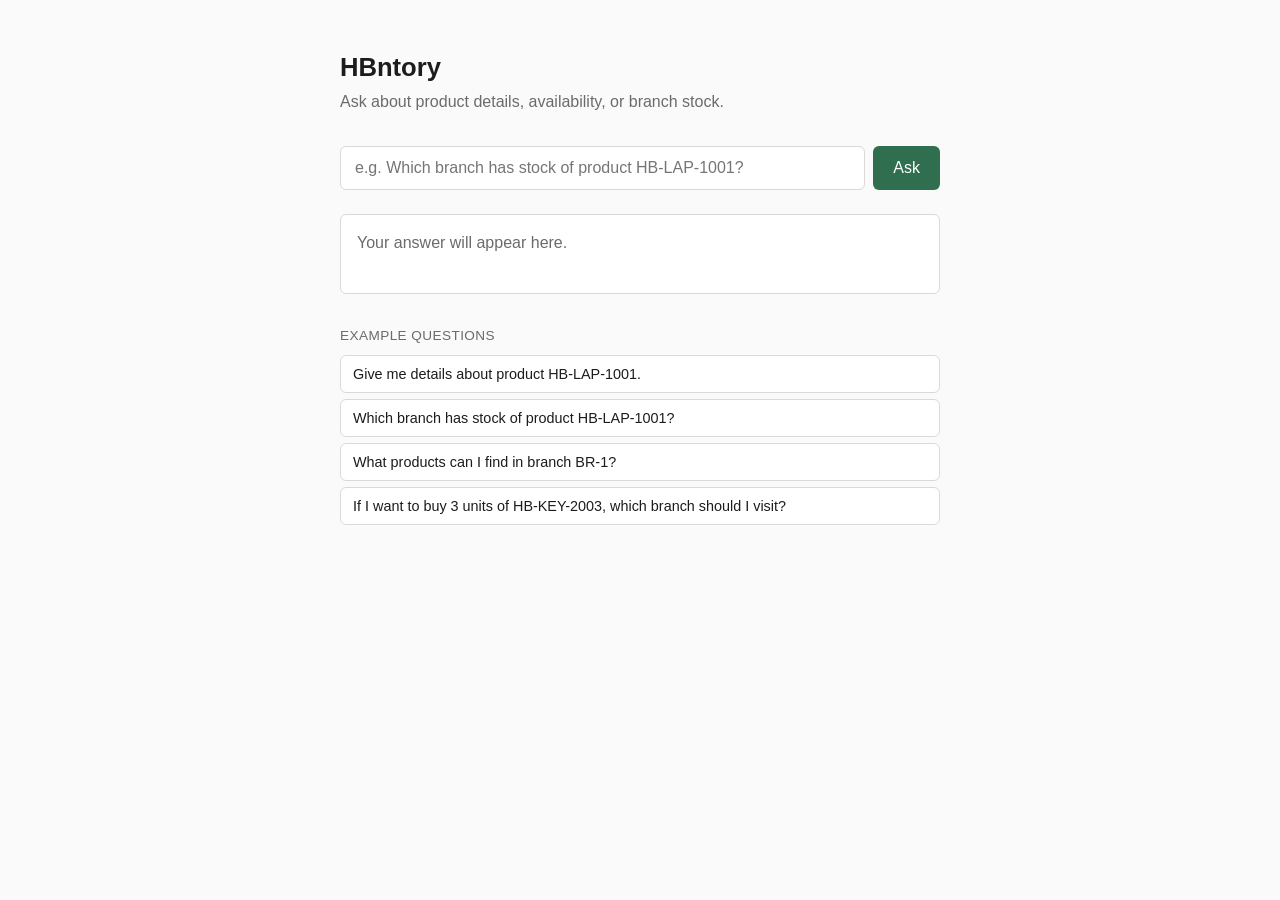
<file: client_web/index.html>
<!DOCTYPE html>
<html lang="fr">
<head>
<meta charset="UTF-8" />
<meta name="viewport" content="width=device-width, initial-scale=1.0" />
<title>HBntory — Product &amp; Stock Assistant</title>
<link rel="stylesheet" href="style.css" />
</head>
<body>

  <main class="page">
    <header class="header">
      <h1>HBntory</h1>
      <p class="subtitle">Ask about product details, availability, or branch stock.</p>
    </header>

    <form id="query-form" class="query-form">
      <input
        id="question-input"
        type="text"
        placeholder="e.g. Which branch has stock of product HB-LAP-1001?"
        autocomplete="off"
        required
      />
      <button type="submit" id="submit-btn">Ask</button>
    </form>

    <section id="result" class="result" aria-live="polite">
      <p class="result-placeholder">Your answer will appear here.</p>
    </section>

    <section class="examples">
      <p class="examples-title">Example questions</p>
      <ul>
        <li><button type="button" class="example-btn">Give me details about product HB-LAP-1001.</button></li>
        <li><button type="button" class="example-btn">Which branch has stock of product HB-LAP-1001?</button></li>
        <li><button type="button" class="example-btn">What products can I find in branch BR-1?</button></li>
        <li><button type="button" class="example-btn">If I want to buy 3 units of HB-KEY-2003, which branch should I visit?</button></li>
      </ul>
    </section>
  </main>

  <script src="script.js"></script>
</body>
</html>
</file>
<file: client_web/style.css>
:root {
  --ink: #1c1c1c;
  --muted: #6b6b6b;
  --border: #d9d9d9;
  --bg: #fafafa;
  --accent: #2f6f4f;
  --error: #b3261e;
  --radius: 6px;
}

* { box-sizing: border-box; }

body {
  margin: 0;
  background: var(--bg);
  color: var(--ink);
  font-family: -apple-system, BlinkMacSystemFont, "Segoe UI", sans-serif;
  line-height: 1.5;
}

.page {
  max-width: 640px;
  margin: 0 auto;
  padding: 48px 20px 80px;
}

.header h1 {
  font-size: 1.6rem;
  margin: 0 0 4px;
}

.subtitle {
  color: var(--muted);
  margin: 0 0 32px;
}

.query-form {
  display: flex;
  gap: 8px;
  margin-bottom: 24px;
}

#question-input {
  flex: 1;
  padding: 12px 14px;
  font-size: 1rem;
  border: 1px solid var(--border);
  border-radius: var(--radius);
}

#question-input:focus {
  outline: 2px solid var(--accent);
  outline-offset: 1px;
}

#submit-btn {
  padding: 12px 20px;
  font-size: 1rem;
  background: var(--accent);
  color: white;
  border: none;
  border-radius: var(--radius);
  cursor: pointer;
}

#submit-btn:hover { opacity: 0.9; }
#submit-btn:disabled { opacity: 0.6; cursor: not-allowed; }

.result {
  min-height: 80px;
  padding: 16px;
  border: 1px solid var(--border);
  border-radius: var(--radius);
  background: white;
  margin-bottom: 32px;
}

.result-placeholder { color: var(--muted); margin: 0; }
.result-answer { margin: 0; }
.result-error { margin: 0; color: var(--error); }
.result-loading { margin: 0; color: var(--muted); }

.examples-title {
  font-size: 0.85rem;
  color: var(--muted);
  text-transform: uppercase;
  letter-spacing: 0.03em;
  margin: 0 0 8px;
}

.examples ul {
  list-style: none;
  margin: 0;
  padding: 0;
  display: flex;
  flex-direction: column;
  gap: 6px;
}

.example-btn {
  width: 100%;
  text-align: left;
  padding: 10px 12px;
  background: white;
  border: 1px solid var(--border);
  border-radius: var(--radius);
  color: var(--ink);
  font-size: 0.9rem;
  cursor: pointer;
}

.example-btn:hover { border-color: var(--accent); }
</file>
